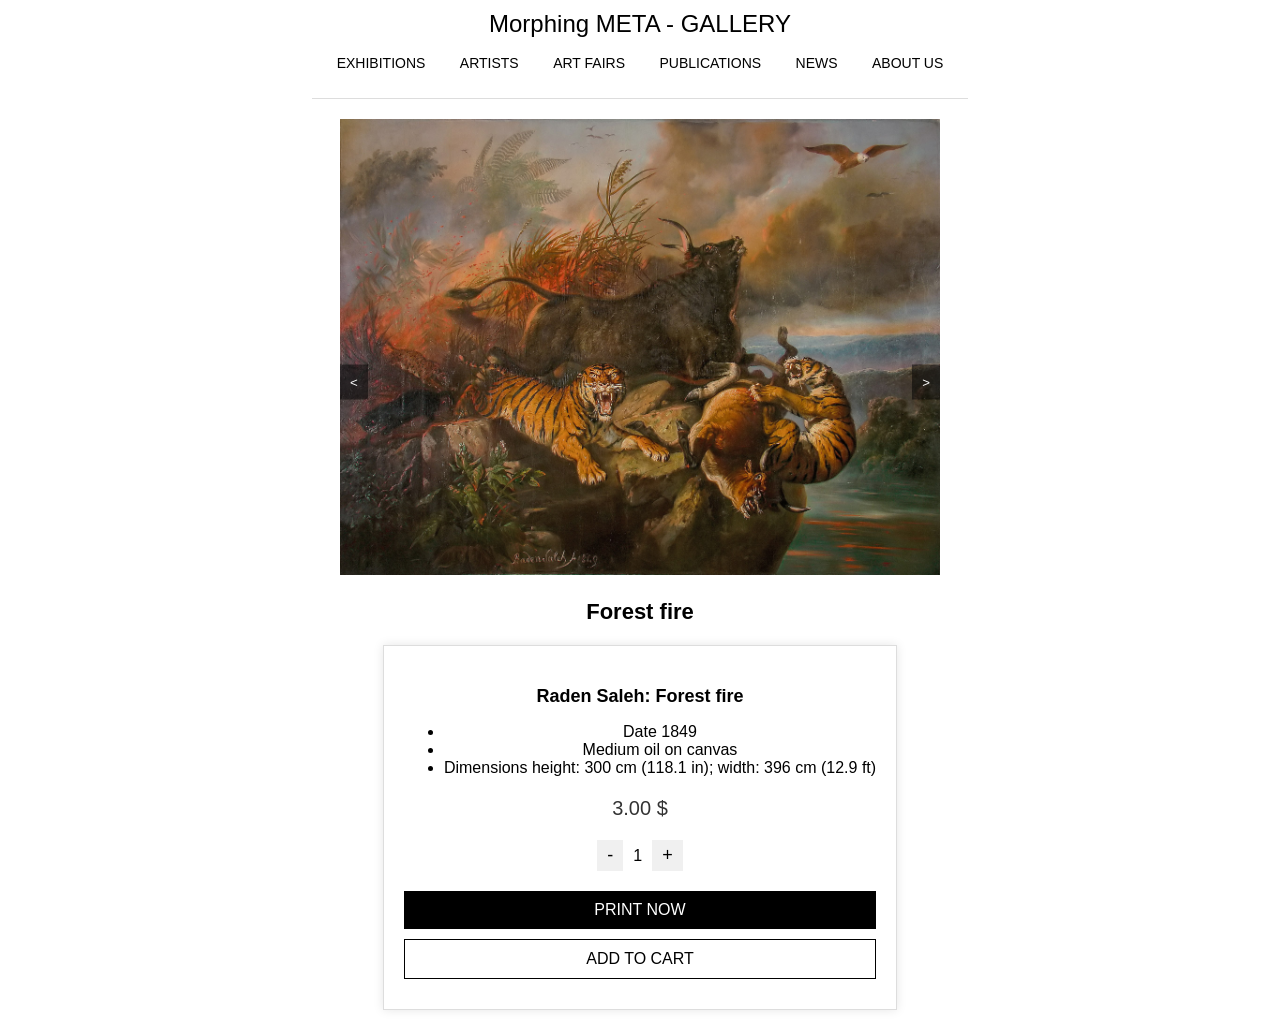
<file: index.html>
<!DOCTYPE html>
<html lang="en">
<head>
    <meta charset="UTF-8">
    <meta name="viewport" content="width=device-width, initial-scale=1.0">
    <title>Art Gallery</title>
    <link rel="stylesheet" href="styles.css">
    <script>
        function goToPrintPage() {
            window.location.href = 'print.html';
        }
    </script>
</head>
<body>
    <header>
        <h1>Morphing META - GALLERY</h1>
        <nav>
            <ul>
                <li>EXHIBITIONS</li>
                <li>ARTISTS</li>
                <li>ART FAIRS</li>
                <li>PUBLICATIONS</li>
                <li>NEWS</li>
                <li>ABOUT US</li>
            </ul>
        </nav>
    </header>
    <main>
        <div class="image-gallery">
            <button class="prev">&lt;</button>
            <img src="Raden.jpg" alt="Artwork">
            <button class="next">&gt;</button>
          <!-- explanation -->
            <h2>Forest fire</h2>
        </div>
      <div class="product-container">
          <h2>Raden Saleh: Forest fire</h2>
          <ul>
            <li>Date	1849</li>
            <li>Medium	oil on canvas</li>
            <li>Dimensions	height: 300 cm (118.1 in); width: 396 cm (12.9 ft)</li>
          </ul>
          <p class="price">3.00 $</p>
          <div class="quantity-container">
              <button class="quantity-btn">-</button>
              <span class="quantity">1</span>
              <button class="quantity-btn">+</button>
          </div>
          <div class="product-actions">
              <button class="print-now" onclick="goToPrintPage()">PRINT NOW</button>
              <button class="add-to-cart">ADD TO CART</button>
          </div>
      </div>
    </main>
</body>
</html>
</file>
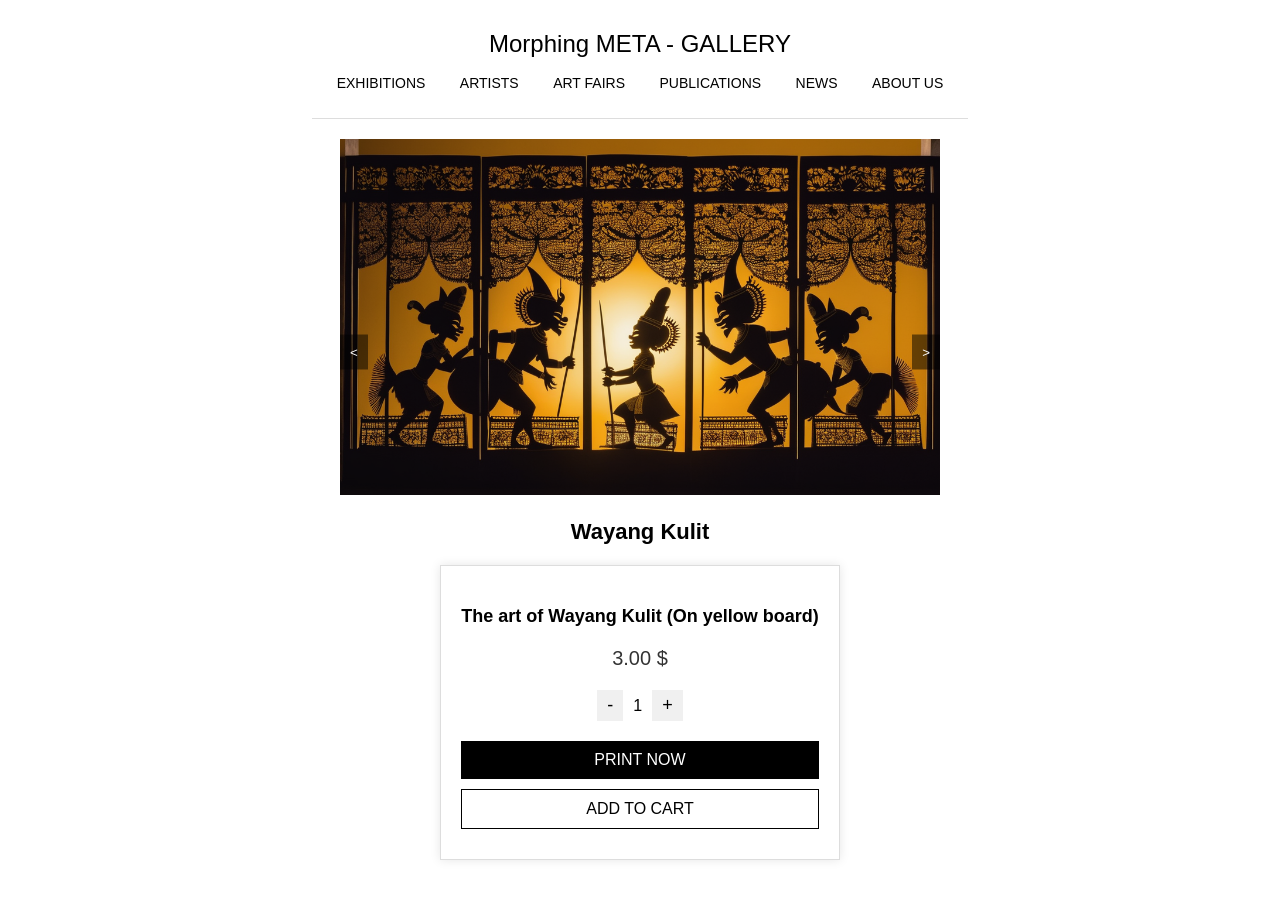
<file: morphing-meta/index.html>
<!DOCTYPE html>
<html lang="en">
<head>
    <meta charset="UTF-8">
    <meta name="viewport" content="width=device-width, initial-scale=1.0">
    <title>Art Gallery</title>
    <link rel="stylesheet" href="styles.css">
    <script>
        function goToPrintPage() {
            window.location.href = 'print.html';
        }
    </script>
</head>
<body>
    <header>
        <h1>Morphing META - GALLERY</h1>
        <nav>
            <ul>
                <li>EXHIBITIONS</li>
                <li>ARTISTS</li>
                <li>ART FAIRS</li>
                <li>PUBLICATIONS</li>
                <li>NEWS</li>
                <li>ABOUT US</li>
            </ul>
        </nav>
    </header>
    <main>
        <div class="image-gallery">
            <button class="prev">&lt;</button>
            <img src="Wayang_Kulit.png" alt="Artwork">
            <button class="next">&gt;</button>
          <!-- explanation -->
            <h2>Wayang Kulit</h2>
        </div>
      <div class="product-container">
          <h2>The art of Wayang Kulit (On yellow board)</h2>
          <p class="price">3.00 $</p>
          <div class="quantity-container">
              <button class="quantity-btn">-</button>
              <span class="quantity">1</span>
              <button class="quantity-btn">+</button>
          </div>
          <div class="product-actions">
              <button class="print-now" onclick="goToPrintPage()">PRINT NOW</button>
              <button class="add-to-cart">ADD TO CART</button>
          </div>
      </div>
    </main>
</body>
</html>
</file>
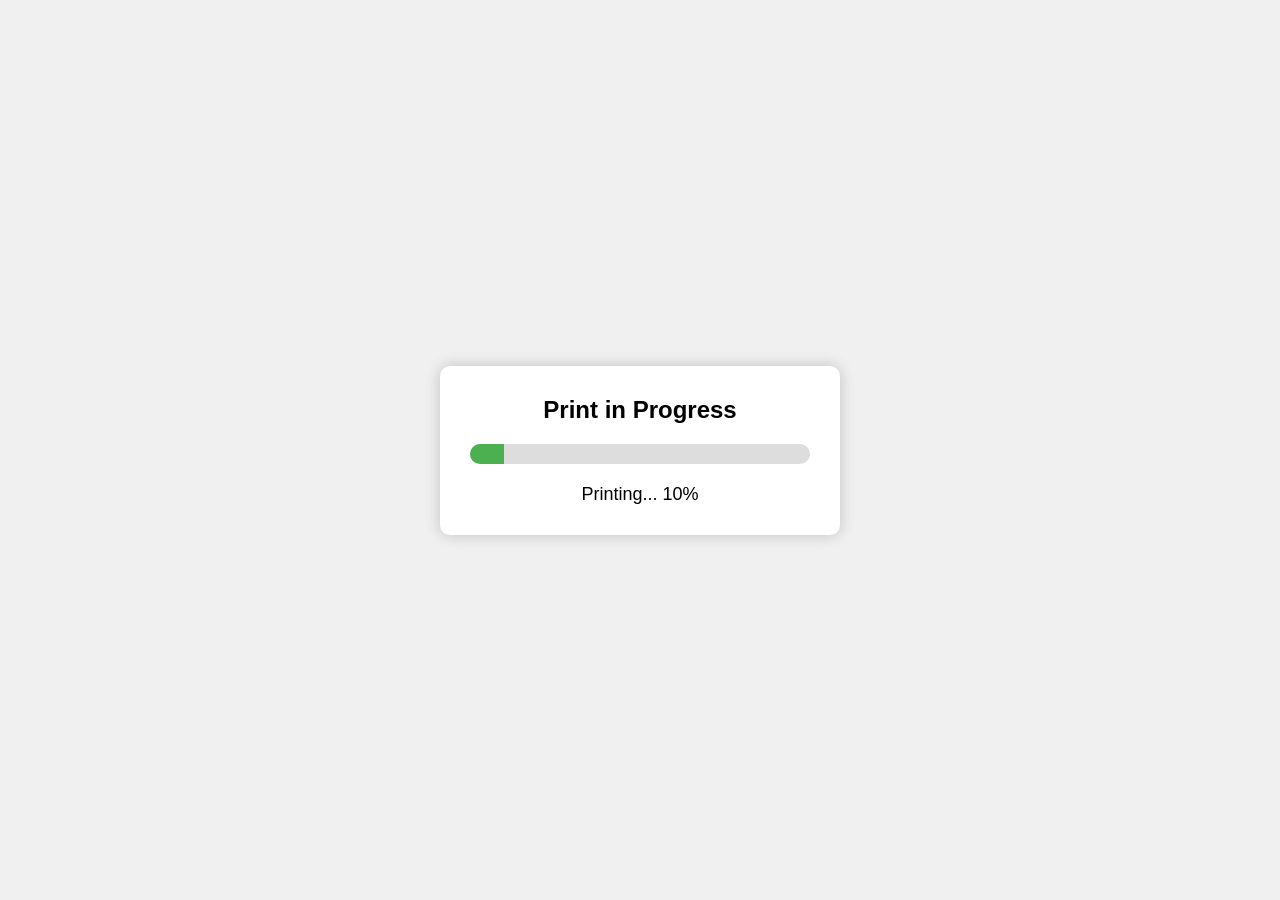
<file: print.html>
<!DOCTYPE html>
<html lang="en">
<head>
  <meta charset="UTF-8">
  <meta name="viewport" content="width=device-width, initial-scale=1.0">
  <title>Print in Progress</title>
  <link rel="stylesheet" href="print.css">
</head>
<body>
  <div class="container">
    <h1>Print in Progress</h1>
    <div class="progress-bar-container">
      <div class="progress-bar" id="progressBar"></div>
    </div>
    <p id="progressText">Printing... 0%</p>
  </div>

  <script>
    // JavaScript to simulate progress update
    let progress = 0;
    const progressBar = document.getElementById('progressBar');
    const progressText = document.getElementById('progressText');

    function updateProgress() {
      if (progress < 100) {
        progress += 1;
        progressBar.style.width = progress + '%';
        progressText.innerText = 'Printing... ' + progress + '%';
        setTimeout(updateProgress, 100); // Simulate progress every 100ms
      } else {
        progressText.innerText = 'Printing Complete!';
      }
    }

    updateProgress(); // Start the progress simulation
  </script>
</body>
</html>
</file>
<file: styles.css>
body {
  font-family: Arial, sans-serif;
  margin: 0;
  padding: 0;
  text-align: center;
  display: flex;
  flex-direction: column;
  justify-content: center;
  align-items: center;
  min-height: 100vh;
}

header {
  background-color: #fff;
  padding: 10px;
  border-bottom: 1px solid #ddd;
  justify-content: center;
}

header h1 {
  margin: 0;
  font-size: 24px;
  font-weight: normal;
}

nav ul {
  list-style-type: none;
  padding: 0;
}

nav ul li {
  display: inline;
  margin: 0 15px;
  font-size: 14px;
  justify-content: center;
}

main {
  padding: 20px;
  display: flex;
  flex-direction: column;
  align-items: center;
  width: 100%;
}

main h2 {
  font-size: 22px;
  margin: 20px 0;
}

.image-gallery {
  position: relative;
  display: inline-block;
}

.image-gallery img {
  width: 100%;
  max-width: 600px;
  height: auto;
}

.prev, .next {
  position: absolute;
  top: 50%;
  transform: translateY(-50%);
  background-color: rgba(0, 0, 0, 0.5);
  border: none;
  color: white;
  padding: 10px;
  cursor: pointer;
}

.prev {
  left: 0;
}

.next {
  right: 0;
}

.info a {
  text-decoration: none;
  color: #000;
  margin: 0 10px;
}

.product-container {
  background-color: #fff;
  width: calc(90%-40px);
  max-width: 600px;
  padding: 20px;
  border: 1px solid #ddd;
  margin: 0 10px auto;
  text-align: center;
  box-shadow: 0px 0px 10px rgba(0, 0, 0, 0.1);
  position: relative;
  box-sizing: border-box;
}

.product-container h2 {
  font-size: 18px;
  margin-bottom: 10px;
}

.price {
  font-size: 20px;
  color: #333;
  margin-bottom: 20px;
}

.quantity-container {
  display: flex;
  justify-content: center;
  align-items: center;
  margin-bottom: 20px;
}

.quantity-btn {
  background-color: #f0f0f0;
  border: none;
  padding: 5px 10px;
  cursor: pointer;
  font-size: 18px;
}

.quantity {
  margin: 0 10px;
  font-size: 16px; 
}

.product-action {
  display: flex;
  margin : 0 auto;
  width : 100%;
  gap: 10px; /* Adjusts the spacing between buttons */
  justify-content: space-between; /* Centers the buttons */
  flex-flow : row wrap;
  align-items : center;
}

.add-to-cart, .print-now {
  flex : 1 1 auto;
  display: block;
  width: 100%;
  /* max-width : 200px; */
  padding: 10px;
  margin-bottom: 10px;
  border: none;
  cursor: pointer;
  font-size: 16px;
  
}

.print-now {
  background-color: #000;
  color: #fff;
}

.add-to-cart {
  background-color: #fff;
  border: 1px solid #000;
  color: #000;
}
</file>
<file: morphing-meta/styles.css>
body {
  font-family: Arial, sans-serif;
  margin: 0;
  padding: 0;
  text-align: center;
  display: flex;
  flex-direction: column;
  justify-content: center;
  align-items: center;
  min-height: 100vh;
}

header {
  background-color: #fff;
  padding: 10px;
  border-bottom: 1px solid #ddd;
  justify-content: center;
}

header h1 {
  margin: 0;
  font-size: 24px;
  font-weight: normal;
}

nav ul {
  list-style-type: none;
  padding: 0;
}

nav ul li {
  display: inline;
  margin: 0 15px;
  font-size: 14px;
  justify-content: center;
}

main {
  padding: 20px;
  display: flex;
  flex-direction: column;
  align-items: center;
  width: 100%;
}

main h2 {
  font-size: 22px;
  margin: 20px 0;
}

.image-gallery {
  position: relative;
  display: inline-block;
}

.image-gallery img {
  width: 100%;
  max-width: 600px;
  height: auto;
}

.prev, .next {
  position: absolute;
  top: 50%;
  transform: translateY(-50%);
  background-color: rgba(0, 0, 0, 0.5);
  border: none;
  color: white;
  padding: 10px;
  cursor: pointer;
}

.prev {
  left: 0;
}

.next {
  right: 0;
}

.info a {
  text-decoration: none;
  color: #000;
  margin: 0 10px;
}

.product-container {
  background-color: #fff;
  width: calc(90%-40px);
  max-width: 600px;
  padding: 20px;
  border: 1px solid #ddd;
  margin: 0 10px auto;
  text-align: center;
  box-shadow: 0px 0px 10px rgba(0, 0, 0, 0.1);
  position: relative;
  box-sizing: border-box;
}

.product-container h2 {
  font-size: 18px;
  margin-bottom: 10px;
}

.price {
  font-size: 20px;
  color: #333;
  margin-bottom: 20px;
}

.quantity-container {
  display: flex;
  justify-content: center;
  align-items: center;
  margin-bottom: 20px;
}

.quantity-btn {
  background-color: #f0f0f0;
  border: none;
  padding: 5px 10px;
  cursor: pointer;
  font-size: 18px;
}

.quantity {
  margin: 0 10px;
  font-size: 16px; 
}

.product-action {
  display: flex;
  margin : 0 auto;
  width : 100%;
  gap: 10px; /* Adjusts the spacing between buttons */
  justify-content: space-between; /* Centers the buttons */
  flex-flow : row wrap;
  align-items : center;
}

.add-to-cart, .print-now {
  flex : 1 1 auto;
  display: block;
  width: 100%;
  /* max-width : 200px; */
  padding: 10px;
  margin-bottom: 10px;
  border: none;
  cursor: pointer;
  font-size: 16px;
  
}

.print-now {
  background-color: #000;
  color: #fff;
}

.add-to-cart {
  background-color: #fff;
  border: 1px solid #000;
  color: #000;
}
</file>
<file: print.css>
body {
  font-family: Arial, sans-serif;
  text-align: center;
  background-color: #f0f0f0;
  margin: 0;
  padding: 0;
  height: 100vh;
  display: flex;
  align-items: center;
  justify-content: center;
}

.container {
  background-color: white;
  border-radius: 10px;
  padding: 30px;
  box-shadow: 0px 0px 15px rgba(0, 0, 0, 0.2);
  max-width: 400px;
  width: 90%;
  box-sizing: border-box;
}

h1 {
  margin: 0 0 20px;
  font-size: 24px;
}

.progress-bar-container {
  width: 100%;
  background-color: #ddd;
  border-radius: 25px;
  overflow: hidden;
  height: 20px;
  margin-bottom: 20px;
}

.progress-bar {
  width: 0%;
  height: 100%;
  background-color: #4caf50;
  transition: width 0.2s ease;
}

#progressText {
  font-size: 18px;
  margin: 0;
}
</file>
